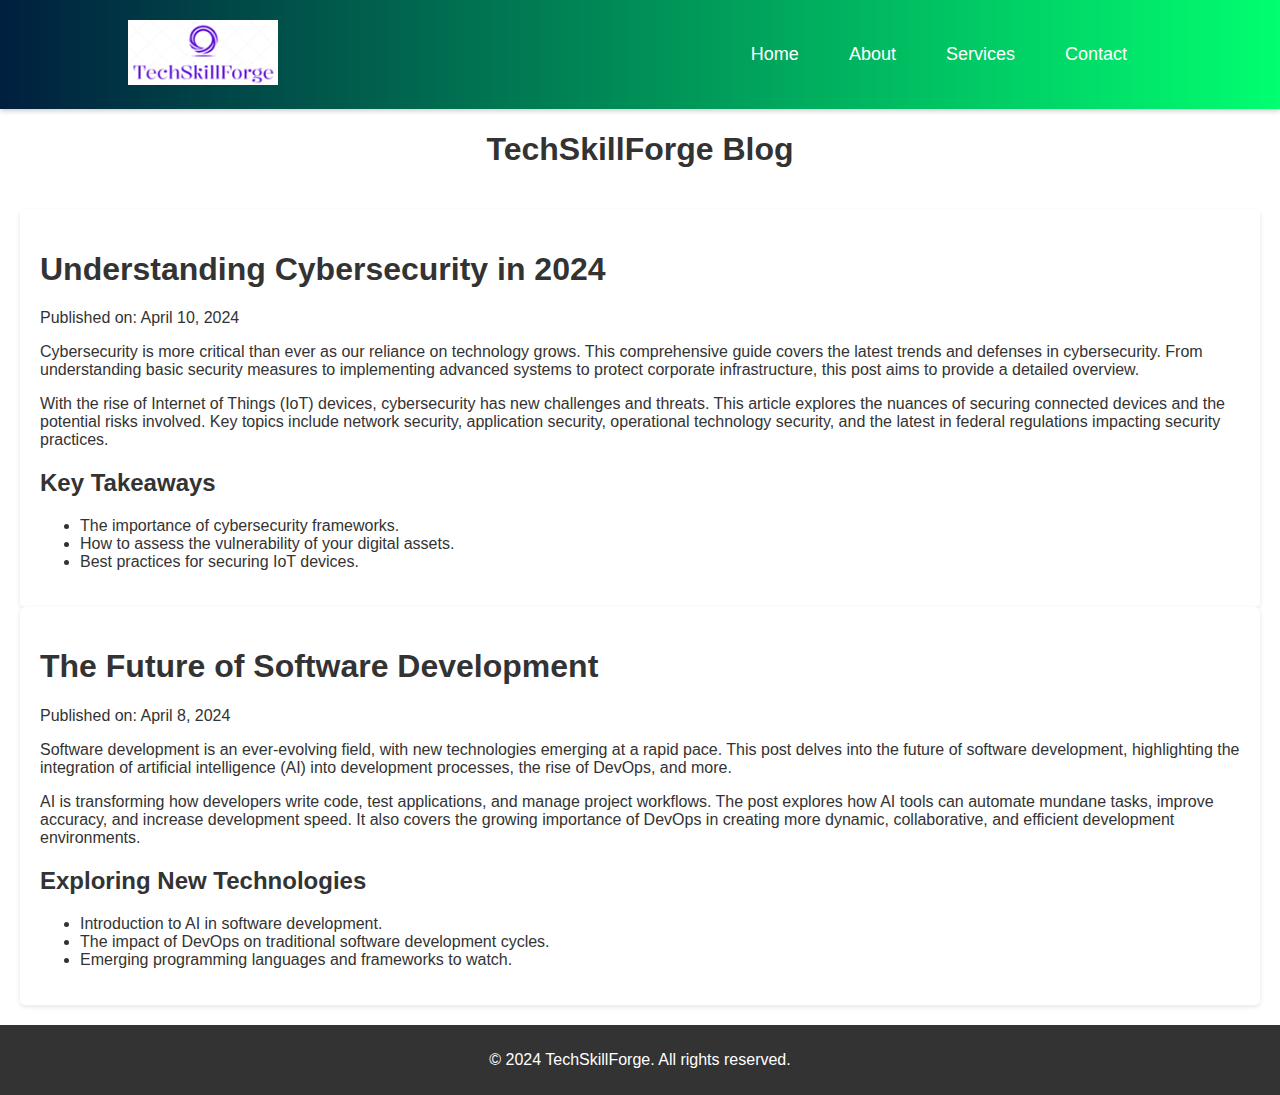
<file: blog.html>
<!DOCTYPE html>
<html lang="en">
<head>
    <meta charset="UTF-8">
    <meta name="viewport" content="width=device-width, initial-scale=1.0">
    <title>TechSkillForge - Blog</title>
    <link rel="stylesheet" href="style.css">
</head>
<body>
    <header>
        <div class="logo-container">
            <img src="./image.png" alt="TechSkillForge Logo" class="logo">
        </div>
        <nav>
            <ul>
                <li><a href="/" class="nav-link">Home</a></li>
                <li><a href="/about" class="nav-link">About</a></li>
                <li><a href="/services" class="nav-link">Services</a></li>
                <li><a href="/contact" class="nav-link">Contact</a></li>
            </ul>
        </nav>
    </header>
    <h1 class="page-title" style="text-align: center;">TechSkillForge Blog</h1>
    <main>
        <section class="blog-post">
            <h1>Understanding Cybersecurity in 2024</h1>
            <p class="post-date">Published on: April 10, 2024</p>
            <p>Cybersecurity is more critical than ever as our reliance on technology grows. This comprehensive guide covers the latest trends and defenses in cybersecurity. From understanding basic security measures to implementing advanced systems to protect corporate infrastructure, this post aims to provide a detailed overview.</p>
            <p>With the rise of Internet of Things (IoT) devices, cybersecurity has new challenges and threats. This article explores the nuances of securing connected devices and the potential risks involved. Key topics include network security, application security, operational technology security, and the latest in federal regulations impacting security practices.</p>
            <h2>Key Takeaways</h2>
            <ul>
                <li>The importance of cybersecurity frameworks.</li>
                <li>How to assess the vulnerability of your digital assets.</li>
                <li>Best practices for securing IoT devices.</li>
            </ul>
        </section>
        <section class="blog-post">
            <h1>The Future of Software Development</h1>
            <p class="post-date">Published on: April 8, 2024</p>
            <p>Software development is an ever-evolving field, with new technologies emerging at a rapid pace. This post delves into the future of software development, highlighting the integration of artificial intelligence (AI) into development processes, the rise of DevOps, and more.</p>
            <p>AI is transforming how developers write code, test applications, and manage project workflows. The post explores how AI tools can automate mundane tasks, improve accuracy, and increase development speed. It also covers the growing importance of DevOps in creating more dynamic, collaborative, and efficient development environments.</p>
            <h2>Exploring New Technologies</h2>
            <ul>
                <li>Introduction to AI in software development.</li>
                <li>The impact of DevOps on traditional software development cycles.</li>
                <li>Emerging programming languages and frameworks to watch.</li>
            </ul>
        </section>
        
    </main>
    <footer>
        <p>© 2024 TechSkillForge. All rights reserved.</p>
    </footer>
</body>
</html>
</file>
<file: style.css>
/* General body and layout styles */
body,
html {
  font-family: "Segoe UI", Tahoma, Geneva, Verdana, sans-serif;
  margin: 0;
  padding: 0;
  background: #ffffff;
  color: #333333;
  height: 100%;
}

header {
  background: linear-gradient(
    to right,
    #001f3f,
    #01ff70
  ); /* Gradient background */
  color: #ffffff;
  padding: 20px 10%;
  display: flex;
  justify-content: space-between;
  align-items: center;
  box-shadow: 0 2px 5px rgba(0, 0, 0, 0.2);
}

.logo-container img {
  width: 150px;
}

/* Navbar Styles */
nav {
  display: flex;
  justify-content: center;
  align-items: center;
}

nav ul {
  list-style: none;
  display: flex;
  margin: 0;
  padding: 0;
}

nav ul li {
  margin: 0 15px;
  position: relative;
}

nav ul li a {
  text-decoration: none;
  color: #ffffff;
  font-weight: 500;
  font-size: 18px;
  padding: 10px;
  transition: all 0.3s ease;
}

nav ul li a:hover {
  color: #ffd700;
}

nav ul li a::before {
  content: "";
  position: absolute;
  bottom: 0;
  left: 0;
  width: 100%;
  height: 2px;
  background-color: #ffd700;
  transform: scaleX(0);
  transition: transform 0.3s ease;
}

nav ul li a:hover::before {
  transform: scaleX(1);
}

main {
  padding: 20px;
}

/* Hero Section Styles */
.hero {
  background: linear-gradient(to right, #001f3f, #01ff70);
  text-align: center;
  padding: 100px 10%;
  color: #ffffff;
  box-shadow: 0 -5px 10px rgba(0, 0, 0, 0.1) inset;
  position: relative;
  overflow: hidden;
}

.hero h1 {
  font-size: 48px;
  margin-bottom: 20px;
  text-shadow: 2px 2px 4px rgba(0, 0, 0, 0.3);
}

.hero p {
  font-size: 24px;
  margin-bottom: 40px;
  text-shadow: 1px 1px 2px rgba(0, 0, 0, 0.2);
}

.hero::before {
  content: "";
  position: absolute;
  top: 0;
  left: 0;
  width: 100%;
  height: 100%;
  background: url("./hero.jpg") no-repeat center center/cover;
  filter: blur(5px);
  z-index: -1;
}

.info-section {
  margin-top: 20px;
  padding: 20px;
  background: #ffffff;
  box-shadow: 0 2px 5px rgba(0, 0, 0, 0.1);
}

.services-grid {
  display: grid;
  grid-template-columns: repeat(3, 1fr);
  gap: 20px;
}

.service {
  background: #ffffff;
  padding: 20px;
  border-left: 5px solid #ffd700;
  box-shadow: 0 2px 5px rgba(0, 0, 0, 0.1);
}

.cta {
  background-color: #ffd700;
  color: #001f3f;
  padding: 10px 20px;
  text-decoration: none;
  border: none;
  cursor: pointer;
  transition: background-color 0.3s ease;
}

.cta:hover {
  background-color: #e6c300;
}

footer {
  background-color: #333333;
  color: #ffffff;
  text-align: center;
  padding: 10px 0;
  position: static;
  bottom: 0;
  width: 100%;
}
/* Contact section specific styles */
.contact-section {
  background: linear-gradient(135deg, #ffffff 0%, #f4f4f4 100%);
  padding: 40px;
  border-radius: 8px;
  box-shadow: 0 4px 8px rgba(0, 0, 0, 0.1);
}

.form-group {
  position: relative;
  margin-bottom: 20px;
}

.form-label {
  position: absolute;
  left: 10px;
  top: 10px;
  color: #999;
  transition: all 0.3s ease;
  pointer-events: none;
}

input[type="text"],
input[type="email"],
textarea {
  width: 100%;
  padding: 15px 10px 5px 10px;
  border: 1px solid #ccc;
  border-radius: 4px;
  background-color: transparent;
  transition: border-color 0.3s ease;
}

input[type="text"]:focus,
input[type="email"]:focus,
textarea:focus {
  border-color: #01ff70;
}

input[type="text"]:focus + .form-label,
input[type="email"]:focus + .form-label,
textarea:focus + .form-label {
  top: -20px;
  left: 10px;
  color: #01ff70;
  font-size: 12px;
}

input[type="text"]:valid + .form-label,
input[type="email"]:valid + .form-label,
textarea:valid + .form-label {
  top: -20px;
  left: 10px;
  color: #01ff70;
  font-size: 12px;
}

.cta {
  background-color: #ffd700;
  color: #333333;
  padding: 12px 30px;
  border: none;
  border-radius: 4px;
  cursor: pointer;
  -o-transition: background-color 0.3s ease;
  -webkit-transition: background-color 0.3s ease;
  -moz-transition: background-color 0.3s ease;
  -ms-transition: background-color 0.3s ease;
  transition: background-color 0.3s ease;
}

.cta:hover {
  background-color: #e6c300; /* Darker gold */
}

/* Responsive adjustments */
@media (max-width: 768px) {
  .contact-section {
    padding: 20px;
  }
}

@media (max-width: 768px) {
  .services-grid {
    grid-template-columns: 1fr;
  }

  nav ul {
    flex-direction: column;
    align-items: center;
    padding: 0;
  }

  nav ul li {
    margin-top: 10px;
  }
}

/* Blog Section Styles */
.blog-grid {
  display: grid;
  grid-template-columns: repeat(3, 1fr);
  gap: 30px;
}

.blog-post {
  background-color: #ffffff;
  box-shadow: 0 2px 5px rgba(0, 0, 0, 0.1);
  padding: 20px;
  border-radius: 5px;
  transition: transform 0.3s ease;
}

.blog-post:hover {
  transform: translateY(-5px);
  box-shadow: 0 4px 10px rgba(0, 0, 0, 0.2);
}

.blog-post img {
  width: 100%;
  height: 200px;
  object-fit: cover;
  border-radius: 5px;
  margin-bottom: 15px;
}

.blog-post h3 {
  font-size: 20px;
  margin-bottom: 10px;
}

.blog-post p {
  margin-bottom: 15px;
}

.blog-post .cta {
  display: inline-block;
  padding: 8px 16px;
  background-color: #ffd700;
  color: #001f3f;
  text-decoration: none;
  border-radius: 5px;
  transition: background-color 0.3s ease;
}

.blog-post .cta:hover {
  background-color: #e6c300;
}

@media (max-width: 768px) {
  .blog-grid {
    grid-template-columns: 1fr;
  }
}

.pricing-section {
  max-width: 1200px;
  margin: 80px auto;
  padding: 60px;
  text-align: center;
  background: linear-gradient(135deg, #001f3f, #0077b6);
  border-radius: 20px;
  box-shadow: 0 10px 20px rgba(0, 0, 0, 0.2);
}

.pricing-section h2 {
  color: #ffffff;
  font-weight: 800;
  font-size: 2.5rem;
  text-shadow: 0 2px 4px rgba(0, 0, 0, 0.2);
  margin-bottom: 60px;
}

.cards {
  display: grid;
  grid-template-columns: repeat(auto-fill, minmax(300px, 1fr));
  gap: 40px;
  padding: 20px 0;
}

.card {
  background: #ffffff; /* White background */
  border-radius: 20px;
  box-shadow: 0 10px 20px rgba(0, 0, 0, 0.2);
  padding: 40px;
  display: flex;
  flex-direction: column;
  align-items: center;
  transition: transform 0.3s ease, box-shadow 0.3s ease;
}

.card:hover {
  transform: translateY(-10px);
  box-shadow: 0 20px 30px rgba(0, 0, 0, 0.3);
}

.card h3 {
  color: #001f3f;
  margin-top: 0;
  font-weight: 800;
  font-size: 1.5rem;
  text-transform: uppercase;
  letter-spacing: 1px;
}

.card p {
  color: #555555;
  line-height: 1.6;
  font-size: 1.1rem;
}

.price {
  background: linear-gradient(135deg, #ffd700, #ffa500);
  color: #ffffff;
  font-size: 2rem;
  font-weight: 800;
  padding: 20px 30px;
  border-radius: 10px;
  margin-top: auto;
  width: 100%;
  text-align: center;
  text-shadow: 0 2px 4px rgba(0, 0, 0, 0.2);
}

@media (max-width: 768px) {
  .cards {
    grid-template-columns: 1fr;
  }
}
</file>
